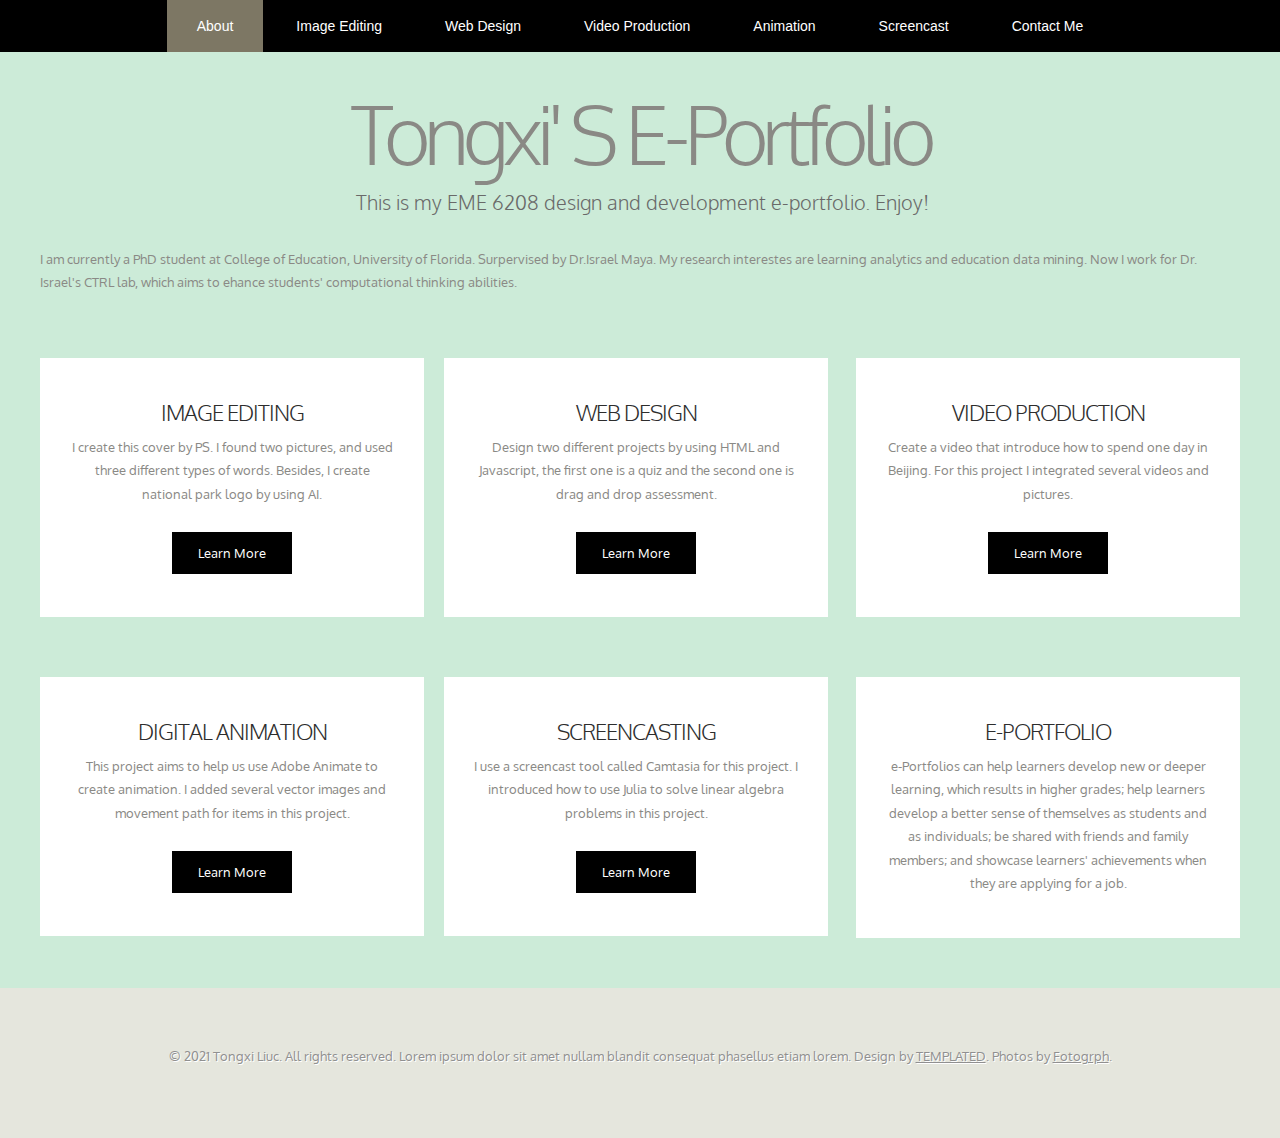
<file: index.html>
<!DOCTYPE html PUBLIC "-//W3C//DTD XHTML 1.0 Strict//EN" "http://www.w3.org/TR/xhtml1/DTD/xhtml1-strict.dtd">


<!--
Design by TEMPLATED
http://templated.co
Released for free under the Creative Commons Attribution License
Name       : Vestibule 
Description: A two-column, fixed-width design with dark color scheme.
Version    : 1.0
Released   : 20130406
-->

<!-- Comments are in ALL CAPS -->


<html xmlns="http://www.w3.org/1999/xhtml">
<head>
<meta name="keywords" content="" />
<meta name="description" content="" />
<meta http-equiv="content-type" content="text/html; charset=utf-8" />

<!-- SET THE PAGE TITLE INSIDE THE TITLE TAGS BELOW -->
<title>title of this page</title>

<link href="http://fonts.googleapis.com/css?family=Oxygen:400,700,300" rel="stylesheet" type="text/css" />
<link href="style.css" rel="stylesheet" type="text/css" media="screen" />
</head>

<body>
<div id="wrapper">
<!-- START OF THE NAVIGATION SECTION.  DO NOT CHANGE ANYTHING ABOVE THIS LINE EXCEPT TO SET THE TITLE. -->


	<div id="menu-wrapper">
		<div id="menu" class="container">
			<ul>
				<!-- NAVIGATION MENU.  THERE SHOULD BE ONE LIST ITEM FOR EACH BUTTON IN YOUR NAVIGATION BAR. -->
                <!-- REPLACE THE # IN THE LINK WITH THE FILE NAME OF THE APPROPRIATE PAGE.  -->
                <li class="current_page_item"><a href="index.html">About</a></li>
				<li><a href="image.html">Image Editing</a></li>
				<li><a href="web.html">Web Design</a></li>
				<li><a href="video.html">Video Production</a></li>
				<li><a href="animation.html">Animation</a></li>
				<li><a href="screencast.html">Screencast</a></li>
				<li><a href="contact.html">Contact Me</a></li>
			</ul>
		</div>
	</div>
	<div id="logo" class="container">
		<!-- THIS IS WHERE YOU CUSTOMIZE THE HEADER FOR EACH PAGE. -->
        <h1>Tongxi' s E-Portfolio</h1>
		<!-- THIS IS WHERE YOU CUSTOMIZE THE SUBHEADER FOR EACH PAGE. -->
        <p>This is my EME 6208 design and development e-portfolio. Enjoy!</p>
	</div>
	<div id="page" class="container">
		<div>
			<div class="entry">
				<!-- THIS IS WHERE YOU CUSTOMIZE THE INTRODUCTORY PARAGRAPH FOR EACH PAGE. -->
                <p> I am currently a PhD student at College of Education, University of Florida. Surpervised by Dr.Israel Maya. My research interestes are learning analytics and education data mining. Now I work for Dr. Israel's CTRL lab, which aims to ehance students' computational thinking abilities. </p>
			</div>
		</div>
	</div>
    
    
<!-- END OF THE NAVIGATION SECTION. -->

<!-- START OF THE CONTENT SECTION. -->

<!-- ON OTHER PAGES, LIKE THE PROJECT PAGES, YOU WILL TAKE OUT EVERYTHING BETWEEN HERE AND THE END OF THE CONTENT SECTION AND REPLACE IT WITH THE PROJECT CONTENT. -->
    
    
    
    
	<div id="three-column" class="container">
		<div class="tbox1">
			<div class="box-style">
				<div class="content">
					
					<h2>Image Editing</h2>
					<p>I create this cover by PS. I found two pictures, and used three different types of words. Besides, I create national park logo by using AI.</p>
					<a href="image.html" class="button">Learn More</a>
				</div>
			</div>
		</div>
		<div class="tbox2">
			<div class="box-style">
				<div class="content">
					<h2>Web Design</h2>
					<p>Design two different projects by using HTML and Javascript, the first one is a quiz and the second one is drag and drop assessment.</p>
					<a href="web.html" class="button">Learn More</a>
				</div>
			</div>
		</div>
		<div class="tbox3">
			<div class="box-style">
				<div class="content">
					<h2>Video Production</h2>
					<p>Create a video that introduce how to spend one day in Beijing. For this project I integrated several videos and pictures. </p>
					<a href="video.html" class="button">Learn More</a>
				</div>
			</div>
		</div>
	</div>
	<div id="three-column" class="container">
		<div class="tbox1">
			<div class="box-style">
				<div class="content">
					<h2>Digital Animation</h2>
					<p>This project aims to help us use Adobe Animate to create animation. I added several vector images and movement path for items in this project.</p>
					<a href="animation.html" class="button">Learn More</a>
				</div>
			</div>
		</div>
		<div class="tbox2">
			<div class="box-style">
				<div class="content">
					<h2>Screencasting</h2>
					<p>I use a screencast tool called Camtasia for this project. I introduced how to use Julia to solve linear algebra problems in this project.</p>
					<a href="screencast.html" class="button">Learn More</a>
				</div>
			</div>
		</div>
		<div class="tbox3">
			<div class="box-style">
				<div class="content">
					<h2>E-Portfolio</h2>
					<p>e-Portfolios can help learners develop new or deeper learning, which results in higher grades; help learners develop a better sense of themselves as students and as individuals; be shared with friends and family members; and showcase learners' achievements when they are applying for a job.</p>
				
				</div>
			</div>
		</div>
	</div>	
    
    
    
    
    
<!-- END OF THE CONTENT SECTION.  BELOW YOU CAN CUSTOMIZE YOUR FOOTER. -->
</div>

<div id="footer">
	<!-- START FOOTER -->
	<p>© 2021 Tongxi Liuc. All rights reserved. Lorem ipsum dolor sit amet nullam blandit consequat phasellus etiam lorem. Design by <a href="http://templated.co" rel="nofollow">TEMPLATED</a>.  Photos by <a href="http://fotogrph.com/">Fotogrph</a>.</p>
    <!-- END FOOTER -->
</div>

</body>
</html>
</file>
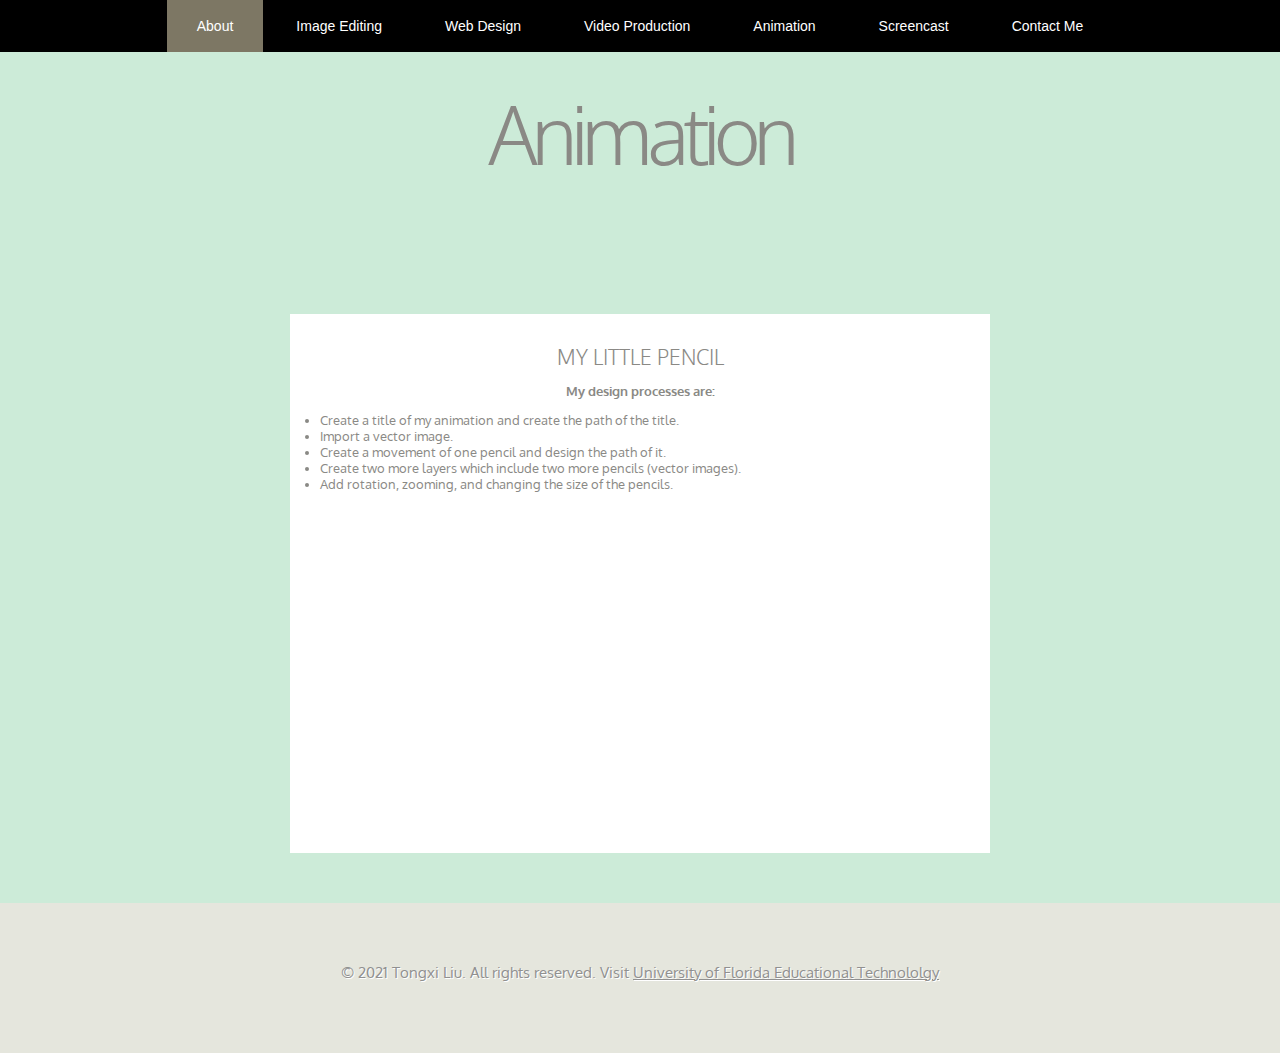
<file: animation.html>
<!DOCTYPE html PUBLIC "-//W3C//DTD XHTML 1.0 Strict//EN" "http://www.w3.org/TR/xhtml1/DTD/xhtml1-strict.dtd">


<!--
Design by TEMPLATED
http://templated.co
Released for free under the Creative Commons Attribution License
Name       : Vestibule 
Description: A two-column, fixed-width design with dark color scheme.
Version    : 1.0
Released   : 20130406
-->

<!-- Comments are in ALL CAPS -->


<html xmlns="http://www.w3.org/1999/xhtml">
<head>
<meta name="keywords" content="" />
<meta name="description" content="" />
<meta http-equiv="content-type" content="text/html; charset=utf-8" />

<!-- SET THE PAGE TITLE INSIDE THE TITLE TAGS BELOW -->
<title>title of this page</title>

<link href="http://fonts.googleapis.com/css?family=Oxygen:400,700,300" rel="stylesheet" type="text/css" />
<link href="style.css" rel="stylesheet" type="text/css" media="screen" />
</head>

<body>
<div id="wrapper">
<!-- START OF THE NAVIGATION SECTION.  DO NOT CHANGE ANYTHING ABOVE THIS LINE EXCEPT TO SET THE TITLE. -->


	<div id="menu-wrapper">
		<div id="menu" class="container">
			<ul>
				<!-- NAVIGATION MENU.  THERE SHOULD BE ONE LIST ITEM FOR EACH BUTTON IN YOUR NAVIGATION BAR. -->
                <!-- REPLACE THE # IN THE LINK WITH THE FILE NAME OF THE APPROPRIATE PAGE.  -->
                <li class="current_page_item"><a href="index.html">About</a></li>
				<li><a href="image.html">Image Editing</a></li>
				<li><a href="web.html">Web Design</a></li>
				<li><a href="video.html">Video Production</a></li>
				<li><a href="animation.html">Animation</a></li>
				<li><a href="screencast.html">Screencast</a></li>
				<li><a href="contact.html">Contact Me</a></li>
			</ul>
		</div>
	</div>
	<div id="logo" class="container"><!-- THIS IS WHERE YOU CUSTOMIZE THE HEADER FOR EACH PAGE. -->
<h1>Animation</h1>
<!-- THIS IS WHERE YOU CUSTOMIZE THE SUBHEADER FOR EACH PAGE. -->
</div>
<div id="page" class="container">
    <div class="entry" align="left"><!-- THIS IS WHERE YOU CUSTOMIZE THE INTRODUCTORY PARAGRAPH FOR EACH PAGE. -->
   <br>

    </div>
</div>
<!-- END OF THE NAVIGATION SECTION. --><!-- START OF THE CONTENT SECTION. -->
<!-- ON OTHER PAGES, LIKE THE PROJECT PAGES, YOU WILL TAKE OUT EVERYTHING BETWEEN HERE AND THE END OF THE CONTENT SECTION AND REPLACE IT WITH THE PROJECT CONTENT. -->
<div id="three-column" class="container">
    <div class="tbox8" align="center">
        <div class="box-style" style="width:700px">
            <div class="content" style="width:auto">
                <h3>My little Pencil</h3>
                <p></p>
                <b align="left">My design processes are:</b><br>
                <p></p>
                <li align="left">Create a title of my animation and create the path of the title.</li>
                <li align="left">Import a vector image.</li>
                <li align="left">Create a movement of one pencil and design the path of it.</li>
                <li align="left">Create two more layers which include two more pencils (vector images).</li>
                <li align="left">Add rotation, zooming, and changing the size of the pencils.</li>
                <p></p>
                <p></p>
                 <iframe width="560" height="315" src="https://www.youtube.com/embed/i1C72GNwD9w" frameborder="0" allow="accelerometer; autoplay; encrypted-media; gyroscope; picture-in-picture" allowfullscreen></iframe>
             </div>
        </div>
</div>

</div>
<!-- END OF THE CONTENT SECTION.  BELOW YOU CAN CUSTOMIZE YOUR FOOTER. --></div>

<div id="footer"><!-- START FOOTER -->
<p style="font-size:15px">© 2021 Tongxi Liu. All rights reserved. Visit <a href="http://education.ufl.edu/educational-technology/">University of Florida Educational Technololgy</a></p>
<!-- END FOOTER --></div>

</body>
</html>
</file>
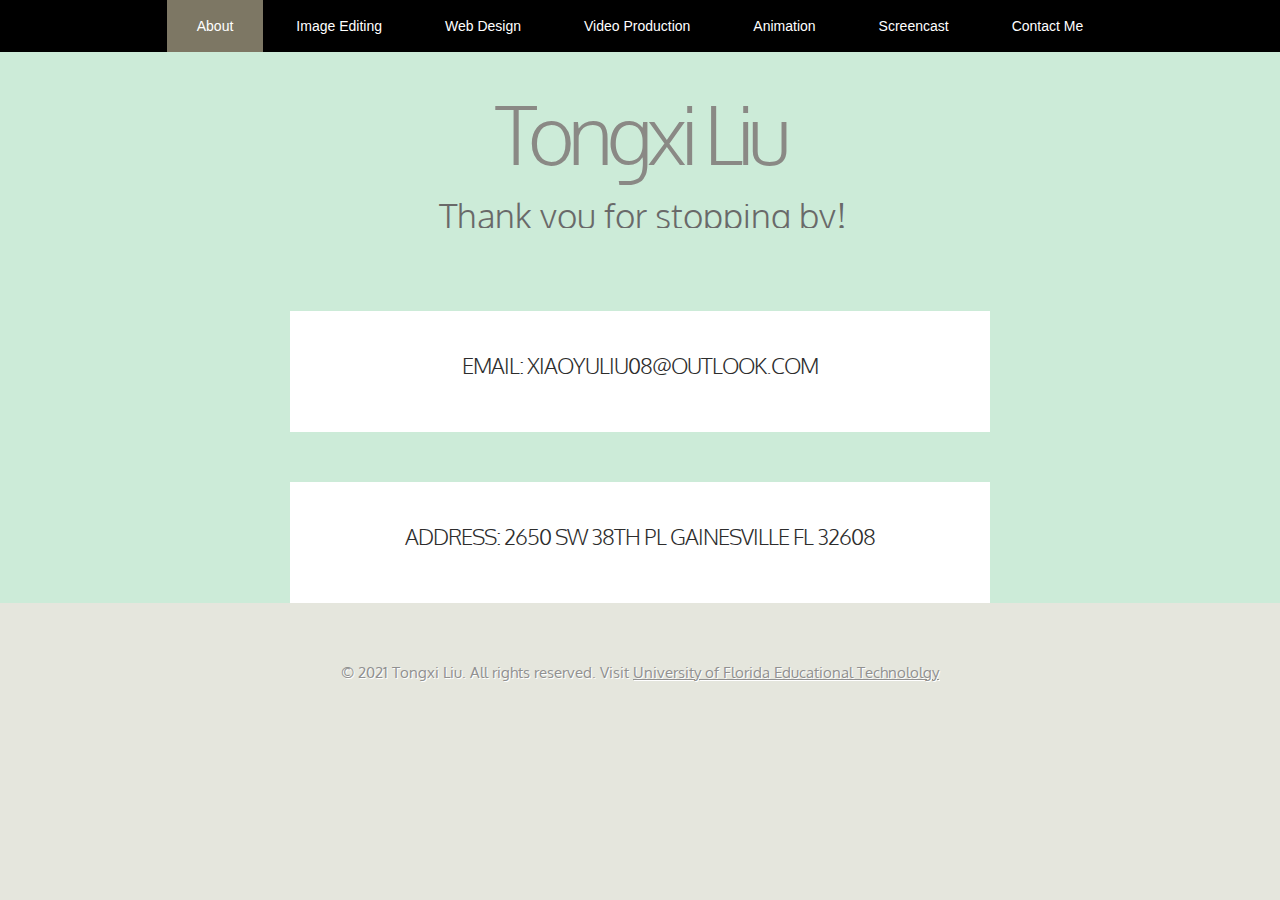
<file: contact.html>
<!DOCTYPE html PUBLIC "-//W3C//DTD XHTML 1.0 Strict//EN" "http://www.w3.org/TR/xhtml1/DTD/xhtml1-strict.dtd">


<!--
Design by TEMPLATED
http://templated.co
Released for free under the Creative Commons Attribution License
Name       : Vestibule 
Description: A two-column, fixed-width design with dark color scheme.
Version    : 1.0
Released   : 20130406
-->

<!-- Comments are in ALL CAPS -->


<html xmlns="http://www.w3.org/1999/xhtml">
<head>
<meta name="keywords" content="" />
<meta name="description" content="" />
<meta http-equiv="content-type" content="text/html; charset=utf-8" />

<!-- SET THE PAGE TITLE INSIDE THE TITLE TAGS BELOW -->
<title>title of this page</title>

<link href="http://fonts.googleapis.com/css?family=Oxygen:400,700,300" rel="stylesheet" type="text/css" />
<link href="style.css" rel="stylesheet" type="text/css" media="screen" />
</head>

<body>
<div id="wrapper">
<!-- START OF THE NAVIGATION SECTION.  DO NOT CHANGE ANYTHING ABOVE THIS LINE EXCEPT TO SET THE TITLE. -->


	<div id="menu-wrapper">
		<div id="menu" class="container">
			<ul>
				<!-- NAVIGATION MENU.  THERE SHOULD BE ONE LIST ITEM FOR EACH BUTTON IN YOUR NAVIGATION BAR. -->
                <!-- REPLACE THE # IN THE LINK WITH THE FILE NAME OF THE APPROPRIATE PAGE.  -->
                <li class="current_page_item"><a href="index.html">About</a></li>
				<li><a href="image.html">Image Editing</a></li>
				<li><a href="web.html">Web Design</a></li>
				<li><a href="video.html">Video Production</a></li>
				<li><a href="animation.html">Animation</a></li>
				<li><a href="screencast.html">Screencast</a></li>
				<li><a href="contact.html">Contact Me</a></li>
			</ul>
		</div>
	</div>
	<div id="logo" class="container"><!-- THIS IS WHERE YOU CUSTOMIZE THE HEADER FOR EACH PAGE. -->
<h1>Tongxi Liu</h1>
<p style="font-size:35px">Thank you for stopping by!</p>

<!-- THIS IS WHERE YOU CUSTOMIZE THE SUBHEADER FOR EACH PAGE. -->
</div>
<div id="page" class="container">
    <div class="entry" align="center"><!-- THIS IS WHERE YOU CUSTOMIZE THE INTRODUCTORY PARAGRAPH FOR EACH PAGE. -->
    <p></p>
    </div>
</div>
<!-- END OF THE NAVIGATION SECTION. --><!-- START OF THE CONTENT SECTION. -->
<!-- ON OTHER PAGES, LIKE THE PROJECT PAGES, YOU WILL TAKE OUT EVERYTHING BETWEEN HERE AND THE END OF THE CONTENT SECTION AND REPLACE IT WITH THE PROJECT CONTENT. -->
<div id="three-column" class="container">
    <div class="tbox8" align="center">
        <div class="box-style" style="width:700px">
            <div class="content" style="width:auto">
                <h2>Email: xiaoyuliu08@outlook.com</h2>
                <p></p>
                
            </div>
        </div>
    </div>
</div>
<div class="tbox2" align="center">
        <div class="box-style" style="width:700px">
            <div class="content" style="width:auto">
                <h2>Address: 2650 SW 38th PL Gainesville FL 32608</h2>
                <p></p>
                
            </div>
        </div>
    </div>
</div>

<!-- END OF THE CONTENT SECTION.  BELOW YOU CAN CUSTOMIZE YOUR FOOTER. --></div>

<div id="footer"><!-- START FOOTER -->
<p style="font-size:15px">© 2021 Tongxi Liu. All rights reserved. Visit <a href="http://education.ufl.edu/educational-technology/">University of Florida Educational Technololgy</a></p>
<!-- END FOOTER --></div>

</body></html>
</file>
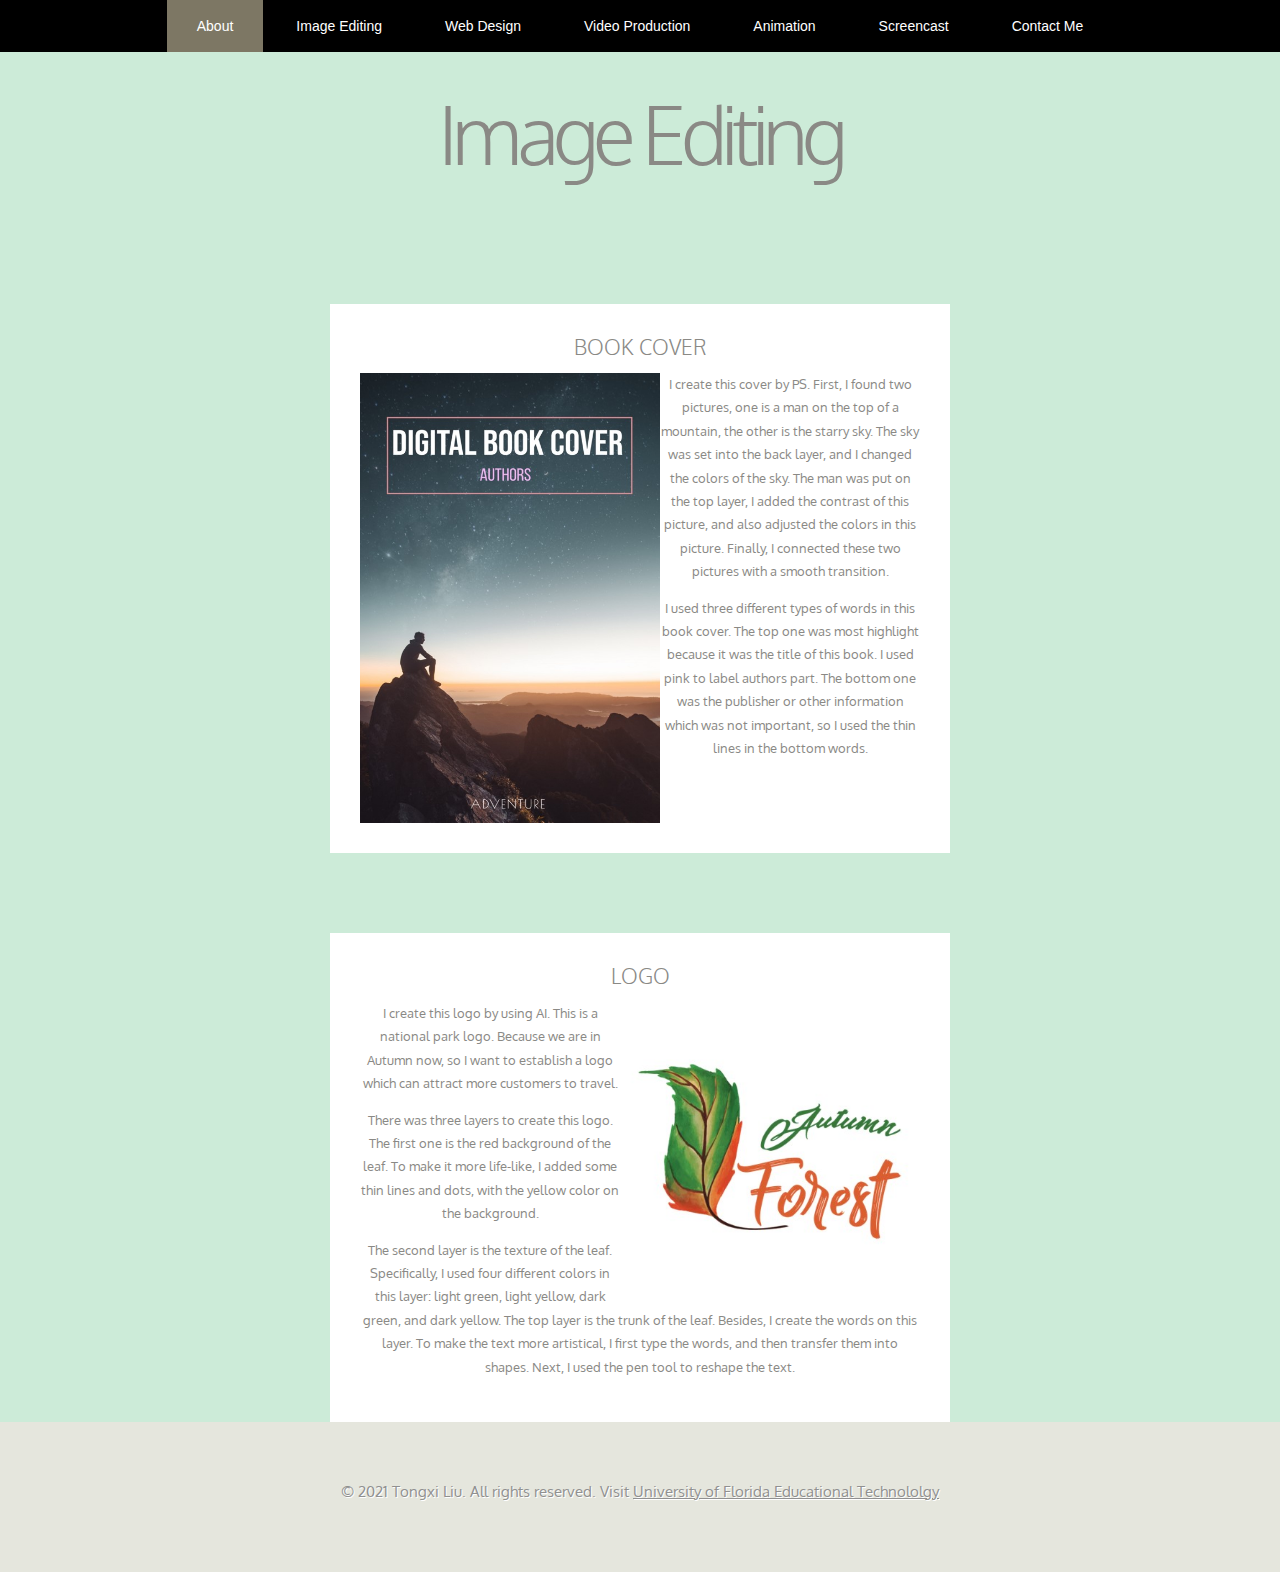
<file: image.html>
<!DOCTYPE html PUBLIC "-//W3C//DTD XHTML 1.0 Strict//EN" "http://www.w3.org/TR/xhtml1/DTD/xhtml1-strict.dtd">


<!--
Design by TEMPLATED
http://templated.co
Released for free under the Creative Commons Attribution License
Name       : Vestibule 
Description: A two-column, fixed-width design with dark color scheme.
Version    : 1.0
Released   : 20130406
-->

<!-- Comments are in ALL CAPS -->


<html xmlns="http://www.w3.org/1999/xhtml">
<head>
<meta name="keywords" content="" />
<meta name="description" content="" />
<meta http-equiv="content-type" content="text/html; charset=utf-8" />

<!-- SET THE PAGE TITLE INSIDE THE TITLE TAGS BELOW -->
<title>title of this page</title>

<link href="http://fonts.googleapis.com/css?family=Oxygen:400,700,300" rel="stylesheet" type="text/css" />
<link href="style.css" rel="stylesheet" type="text/css" media="screen" />
</head>

<body>
<div id="wrapper">
<!-- START OF THE NAVIGATION SECTION.  DO NOT CHANGE ANYTHING ABOVE THIS LINE EXCEPT TO SET THE TITLE. -->


	<div id="menu-wrapper">
		<div id="menu" class="container">
			<ul>
				<!-- NAVIGATION MENU.  THERE SHOULD BE ONE LIST ITEM FOR EACH BUTTON IN YOUR NAVIGATION BAR. -->
                <!-- REPLACE THE # IN THE LINK WITH THE FILE NAME OF THE APPROPRIATE PAGE.  -->
                <li class="current_page_item"><a href="index.html">About</a></li>
				<li><a href="image.html">Image Editing</a></li>
				<li><a href="web.html">Web Design</a></li>
				<li><a href="video.html">Video Production</a></li>
				<li><a href="animation.html">Animation</a></li>
				<li><a href="screencast.html">Screencast</a></li>
				<li><a href="contact.html">Contact Me</a></li>
			</ul>
		</div>
	</div>
	<div id="logo" class="container"><!-- THIS IS WHERE YOU CUSTOMIZE THE HEADER FOR EACH PAGE. -->
<h1>Image Editing</h1>
<!-- THIS IS WHERE YOU CUSTOMIZE THE SUBHEADER FOR EACH PAGE. --> 
</div>
<div id="page" class="container">
<div>
<div class="entry" align="left"><!-- THIS IS WHERE YOU CUSTOMIZE THE INTRODUCTORY PARAGRAPH FOR EACH PAGE. -->
<br>
</div>
</div>
</div>
<!-- END OF THE NAVIGATION SECTION. --><!-- START OF THE CONTENT SECTION. -->
<!-- ON OTHER PAGES, LIKE THE PROJECT PAGES, YOU WILL TAKE OUT EVERYTHING BETWEEN HERE AND THE END OF THE CONTENT SECTION AND REPLACE IT WITH THE PROJECT CONTENT. -->
<div id="two-column" class="container">
    <div class="tbox1" align="center">
        <div class="box-style" style="width:620px">
            <div class="content" style="width:auto">
                <h3>Book Cover</h3>
                <p></p>
                <img style="width: 300px; height: 450px;" align="left"src="01.jpg" alt="bookcover" />
                <p>I create this cover by PS. First, I found two pictures, one is a man on the top of a mountain, the other is the starry sky. The sky was set into the back layer, and I changed the colors of the sky. The man was put on the top layer, I added the contrast of this picture, and also adjusted the colors in this picture. Finally, I connected these two pictures with a smooth transition.</p>
                <p>I used three different types of words in this book cover. The top one was most highlight because it was the title of this book. I used pink to label authors part. The bottom one was the publisher or other information which was not important, so I used the thin lines in the bottom words. </p>
            </div>
        </div>
    </div>
    <br />
    <br>
    <br>
    <br />
    <br>
    <div class="tbox2" align="center">
        <div class="box-style" style="width:620px">
            <div class="content" style="width:auto">
                <h3>Logo</h3>
                <p></p>
                <img style="width: 300px; height: 300px;" align="right"src="02.jpg" alt="logo" />
                <p>I create this logo by using AI. This is a national park logo. Because we are in Autumn now, so I want to establish a logo which can attract more customers to travel.</p>
                <p>There was three layers to create this logo. The first one is the red background of the leaf. To make it more life-like, I added some thin lines and dots, with the yellow color on the background.</p>
                <p>The second layer is the texture of the leaf. Specifically, I used four different colors in this layer: light green, light yellow, dark green, and dark yellow. 
                The top layer is the trunk of the leaf. Besides, I create the words on this layer. To make the text more artistical, I first type the words, and then transfer them into shapes. Next, I used the pen tool to reshape the text.</p>
            </div>
        </div>
    </div>
</div>
</div>

</div>

<!-- END OF THE CONTENT SECTION.  BELOW YOU CAN CUSTOMIZE YOUR FOOTER. --></div>

<div id="footer"><!-- START FOOTER -->
<p style="font-size:15px">© 2021 Tongxi Liu. All rights reserved. Visit <a href="http://education.ufl.edu/educational-technology/">University of Florida Educational Technololgy</a></p>
<!-- END FOOTER --></div>

</body>
</html>
</file>
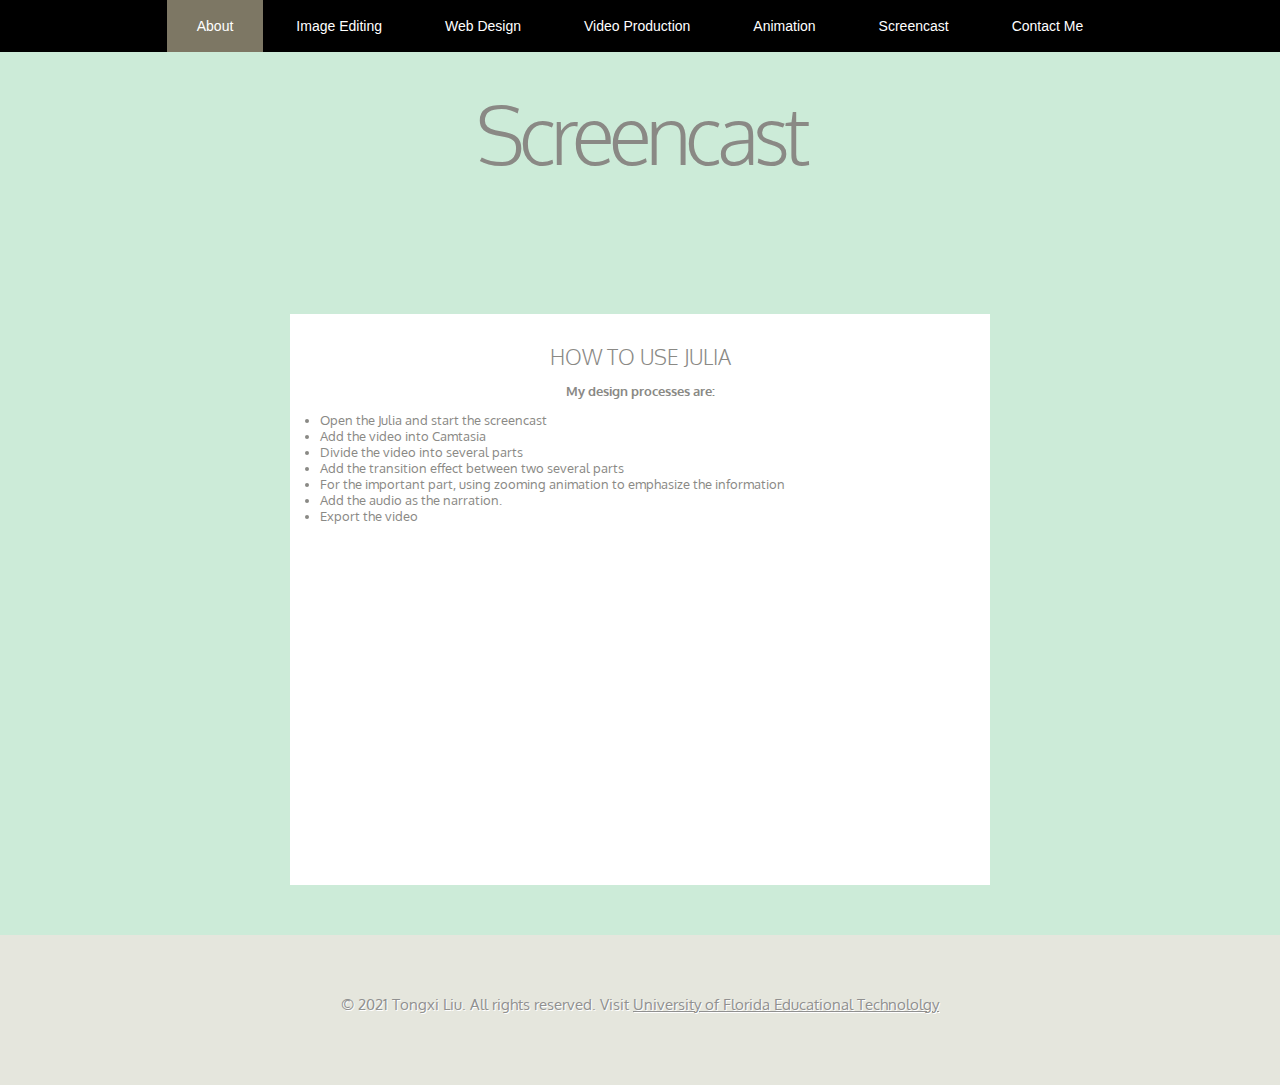
<file: screencast.html>
<!DOCTYPE html PUBLIC "-//W3C//DTD XHTML 1.0 Strict//EN" "http://www.w3.org/TR/xhtml1/DTD/xhtml1-strict.dtd">


<!--
Design by TEMPLATED
http://templated.co
Released for free under the Creative Commons Attribution License
Name       : Vestibule 
Description: A two-column, fixed-width design with dark color scheme.
Version    : 1.0
Released   : 20130406
-->

<!-- Comments are in ALL CAPS -->


<html xmlns="http://www.w3.org/1999/xhtml">
<head>
<meta name="keywords" content="" />
<meta name="description" content="" />
<meta http-equiv="content-type" content="text/html; charset=utf-8" />

<!-- SET THE PAGE TITLE INSIDE THE TITLE TAGS BELOW -->
<title>title of this page</title>

<link href="http://fonts.googleapis.com/css?family=Oxygen:400,700,300" rel="stylesheet" type="text/css" />
<link href="style.css" rel="stylesheet" type="text/css" media="screen" />
</head>

<body>
<div id="wrapper">
<!-- START OF THE NAVIGATION SECTION.  DO NOT CHANGE ANYTHING ABOVE THIS LINE EXCEPT TO SET THE TITLE. -->


	<div id="menu-wrapper">
		<div id="menu" class="container">
			<ul>
				<!-- NAVIGATION MENU.  THERE SHOULD BE ONE LIST ITEM FOR EACH BUTTON IN YOUR NAVIGATION BAR. -->
                <!-- REPLACE THE # IN THE LINK WITH THE FILE NAME OF THE APPROPRIATE PAGE.  -->
                <li class="current_page_item"><a href="index.html">About</a></li>
				<li><a href="image.html">Image Editing</a></li>
				<li><a href="web.html">Web Design</a></li>
				<li><a href="video.html">Video Production</a></li>
				<li><a href="animation.html">Animation</a></li>
				<li><a href="screencast.html">Screencast</a></li>
				<li><a href="contact.html">Contact Me</a></li>
			</ul>
		</div>
	</div>
	<div id="logo" class="container"><!-- THIS IS WHERE YOU CUSTOMIZE THE HEADER FOR EACH PAGE. -->
<h1>Screencast</h1>
<!-- THIS IS WHERE YOU CUSTOMIZE THE SUBHEADER FOR EACH PAGE. -->
</div>
<div id="page" class="container">
    <div class="entry" align="left"><!-- THIS IS WHERE YOU CUSTOMIZE THE INTRODUCTORY PARAGRAPH FOR EACH PAGE. -->
   <br>

    </div>
</div>
<!-- END OF THE NAVIGATION SECTION. --><!-- START OF THE CONTENT SECTION. -->
<!-- ON OTHER PAGES, LIKE THE PROJECT PAGES, YOU WILL TAKE OUT EVERYTHING BETWEEN HERE AND THE END OF THE CONTENT SECTION AND REPLACE IT WITH THE PROJECT CONTENT. -->
<div id="three-column" class="container">
    <div class="tbox8" align="center">
        <div class="box-style" style="width:700px">
            <div class="content" style="width:auto">
                <h3>How to Use Julia</h3>
                <p></p>
                <b align="left">My design processes are:</b><br>
                <p></p>
                <li align="left">Open the Julia and start the screencast</li>
                <li align="left">Add the video into Camtasia</li>
                <li align="left">Divide the video into several parts</li>
                <li align="left">Add the transition effect between two several parts</li>
                <li align="left">For the important part, using zooming animation to emphasize the information</li>
                <li align="left">Add the audio as the narration.</li>
                <li align="left">Export the video</li>
                <p></p>
                <p></p>
                 <iframe width="560" height="315" src="https://www.youtube.com/embed/XEmXfEsAA_Y" frameborder="0" allow="accelerometer; autoplay; encrypted-media; gyroscope; picture-in-picture" allowfullscreen></iframe>
             </div>
        </div>
</div>

</div>
<!-- END OF THE CONTENT SECTION.  BELOW YOU CAN CUSTOMIZE YOUR FOOTER. --></div>

<div id="footer"><!-- START FOOTER -->
<p style="font-size:15px">© 2021 Tongxi Liu. All rights reserved. Visit <a href="http://education.ufl.edu/educational-technology/">University of Florida Educational Technololgy</a></p>
<!-- END FOOTER --></div>

</body>
</html>
</file>
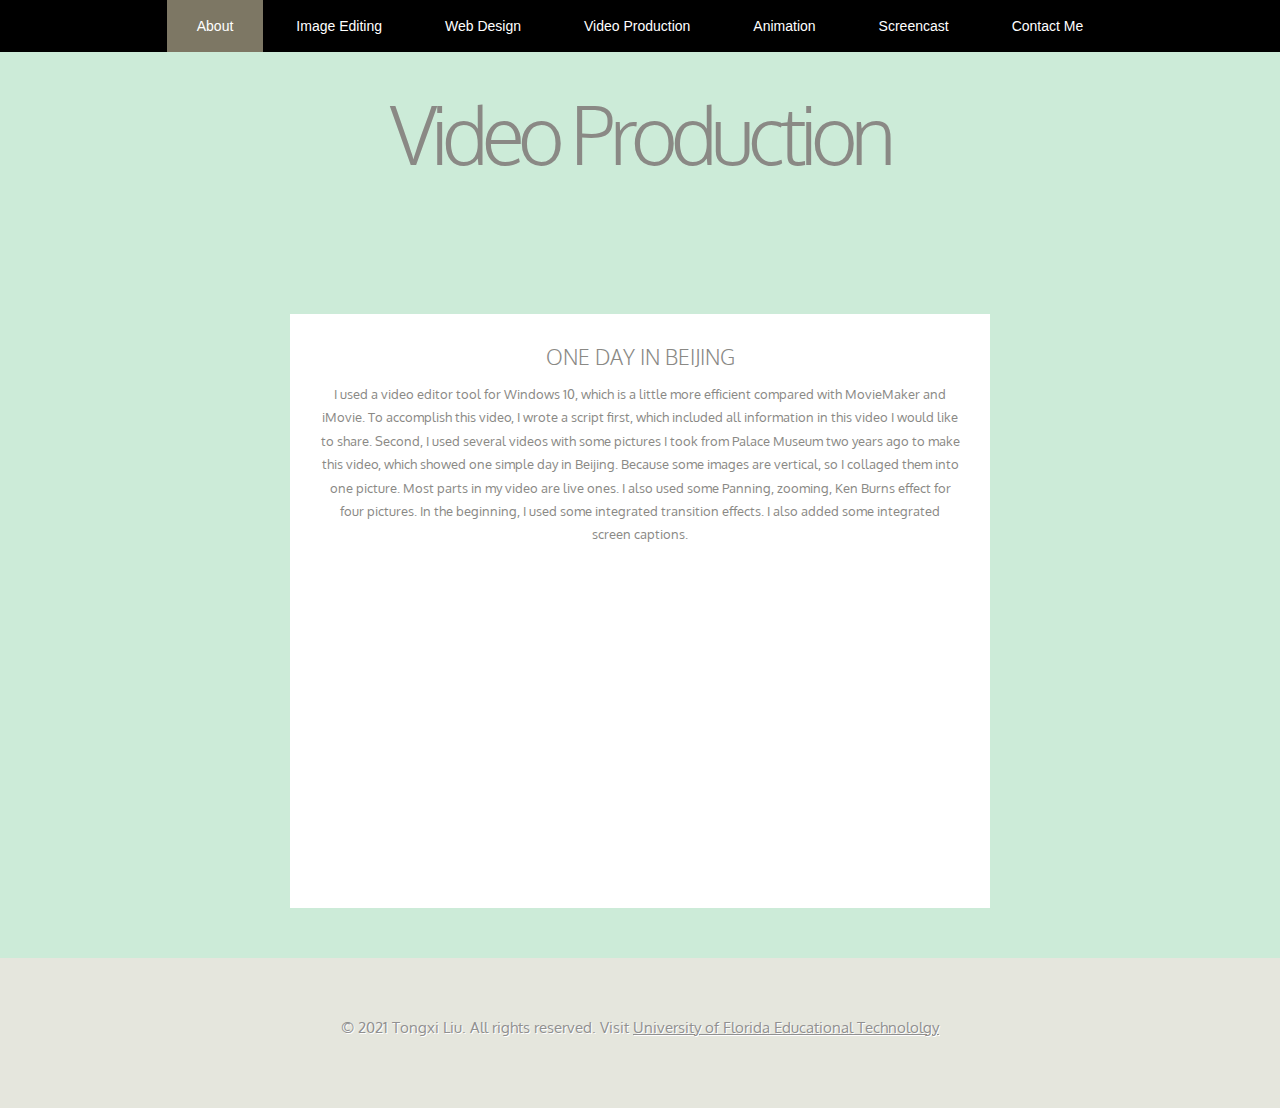
<file: video.html>
<!DOCTYPE html PUBLIC "-//W3C//DTD XHTML 1.0 Strict//EN" "http://www.w3.org/TR/xhtml1/DTD/xhtml1-strict.dtd">


<!--
Design by TEMPLATED
http://templated.co
Released for free under the Creative Commons Attribution License
Name       : Vestibule 
Description: A two-column, fixed-width design with dark color scheme.
Version    : 1.0
Released   : 20130406
-->

<!-- Comments are in ALL CAPS -->


<html xmlns="http://www.w3.org/1999/xhtml">
<head>
<meta name="keywords" content="" />
<meta name="description" content="" />
<meta http-equiv="content-type" content="text/html; charset=utf-8" />

<!-- SET THE PAGE TITLE INSIDE THE TITLE TAGS BELOW -->
<title>title of this page</title>

<link href="http://fonts.googleapis.com/css?family=Oxygen:400,700,300" rel="stylesheet" type="text/css" />
<link href="style.css" rel="stylesheet" type="text/css" media="screen" />
</head>

<body>
<div id="wrapper">
<!-- START OF THE NAVIGATION SECTION.  DO NOT CHANGE ANYTHING ABOVE THIS LINE EXCEPT TO SET THE TITLE. -->


	<div id="menu-wrapper">
		<div id="menu" class="container">
			<ul>
				<!-- NAVIGATION MENU.  THERE SHOULD BE ONE LIST ITEM FOR EACH BUTTON IN YOUR NAVIGATION BAR. -->
                <!-- REPLACE THE # IN THE LINK WITH THE FILE NAME OF THE APPROPRIATE PAGE.  -->
                <li class="current_page_item"><a href="index.html">About</a></li>
				<li><a href="image.html">Image Editing</a></li>
				<li><a href="web.html">Web Design</a></li>
				<li><a href="video.html">Video Production</a></li>
				<li><a href="animation.html">Animation</a></li>
				<li><a href="screencast.html">Screencast</a></li>
				<li><a href="contact.html">Contact Me</a></li>
			</ul>
		</div>
	</div>
	<div id="logo" class="container"><!-- THIS IS WHERE YOU CUSTOMIZE THE HEADER FOR EACH PAGE. -->
<h1>Video Production</h1>
<!-- THIS IS WHERE YOU CUSTOMIZE THE SUBHEADER FOR EACH PAGE. -->
</div>
<div id="page" class="container">
    <div class="entry" align="left"><!-- THIS IS WHERE YOU CUSTOMIZE THE INTRODUCTORY PARAGRAPH FOR EACH PAGE. -->
   <br>

    </div>
</div>
<!-- END OF THE NAVIGATION SECTION. --><!-- START OF THE CONTENT SECTION. -->
<!-- ON OTHER PAGES, LIKE THE PROJECT PAGES, YOU WILL TAKE OUT EVERYTHING BETWEEN HERE AND THE END OF THE CONTENT SECTION AND REPLACE IT WITH THE PROJECT CONTENT. -->
<div id="three-column" class="container">
    <div class="tbox8" align="center">
        <div class="box-style" style="width:700px">
            <div class="content" style="width:auto">
                <h3>One Day in Beijing</h3>
                <p></p>
                <p>I used a video editor tool for Windows 10, which is a little more efficient compared with MovieMaker and iMovie. To accomplish this video, I wrote a script first, which included all information in this video I would like to share. Second, I used several videos with some pictures I took from Palace Museum two years ago to make this video, which showed one simple day in Beijing. Because some images are vertical, so I collaged them into one picture. Most parts in my video are live ones. I also used some Panning, zooming, Ken Burns effect for four pictures. In the beginning, I used some integrated transition effects. I also added some integrated screen captions.</p>
                 <iframe width="560" height="315" src="https://www.youtube.com/embed/OEdRc2KzVnk" frameborder="0" allow="accelerometer; autoplay; encrypted-media; gyroscope; picture-in-picture" allowfullscreen></iframe>
             </div>
        </div>
</div>

</div>
<!-- END OF THE CONTENT SECTION.  BELOW YOU CAN CUSTOMIZE YOUR FOOTER. --></div>

<div id="footer"><!-- START FOOTER -->
<p style="font-size:15px">© 2021 Tongxi Liu. All rights reserved. Visit <a href="http://education.ufl.edu/educational-technology/">University of Florida Educational Technololgy</a></p>
<!-- END FOOTER --></div>

</body>
</html>
</file>
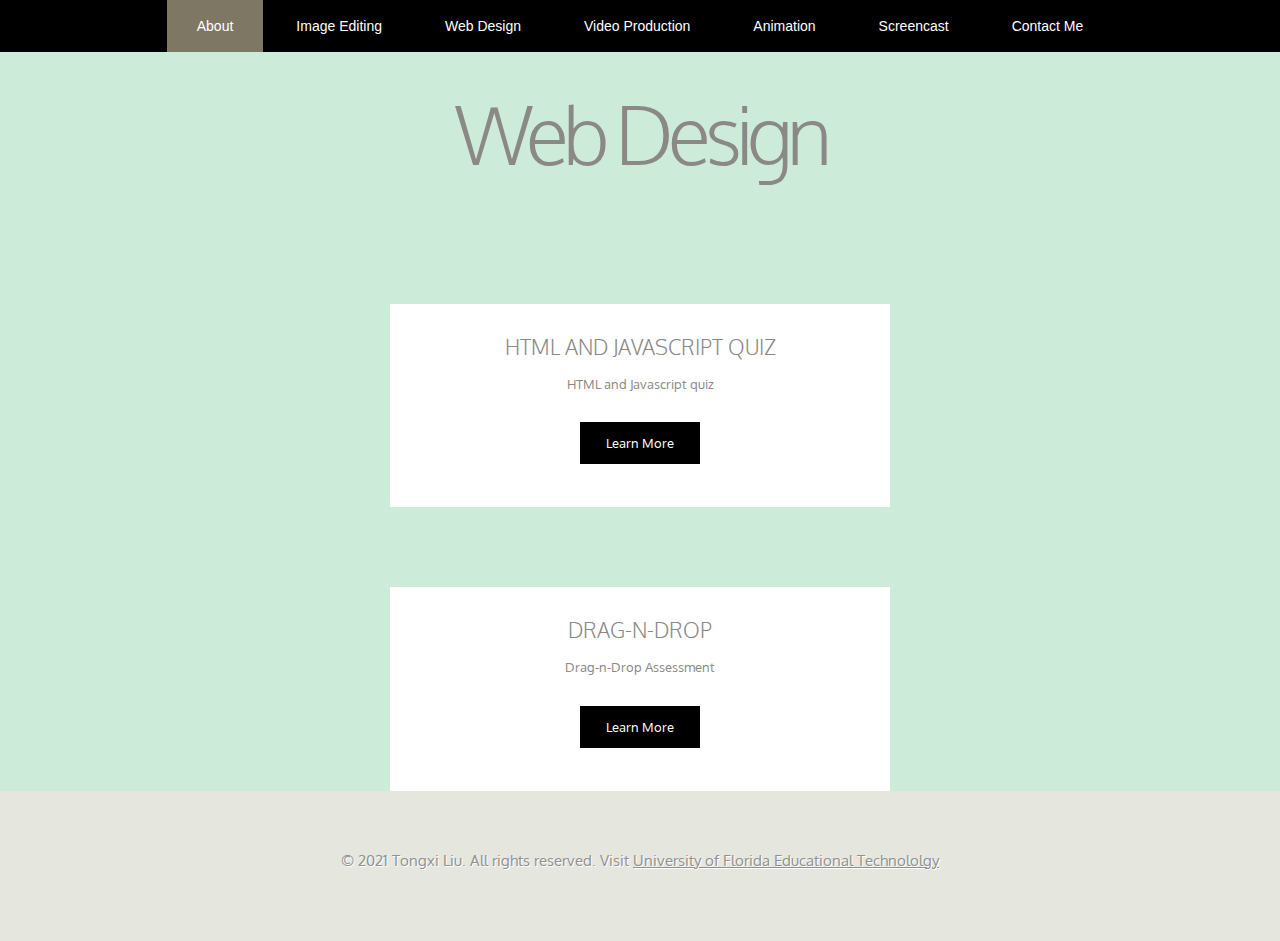
<file: web.html>
<!DOCTYPE html PUBLIC "-//W3C//DTD XHTML 1.0 Strict//EN" "http://www.w3.org/TR/xhtml1/DTD/xhtml1-strict.dtd">


<!--
Design by TEMPLATED
http://templated.co
Released for free under the Creative Commons Attribution License
Name       : Vestibule 
Description: A two-column, fixed-width design with dark color scheme.
Version    : 1.0
Released   : 20130406
-->

<!-- Comments are in ALL CAPS -->


<html xmlns="http://www.w3.org/1999/xhtml">
<head>
<meta name="keywords" content="" />
<meta name="description" content="" />
<meta http-equiv="content-type" content="text/html; charset=utf-8" />

<!-- SET THE PAGE TITLE INSIDE THE TITLE TAGS BELOW -->
<title>title of this page</title>

<link href="http://fonts.googleapis.com/css?family=Oxygen:400,700,300" rel="stylesheet" type="text/css" />
<link href="style.css" rel="stylesheet" type="text/css" media="screen" />
</head>

<body>
<div id="wrapper">
<!-- START OF THE NAVIGATION SECTION.  DO NOT CHANGE ANYTHING ABOVE THIS LINE EXCEPT TO SET THE TITLE. -->


	<div id="menu-wrapper">
		<div id="menu" class="container">
			<ul>
				<!-- NAVIGATION MENU.  THERE SHOULD BE ONE LIST ITEM FOR EACH BUTTON IN YOUR NAVIGATION BAR. -->
                <!-- REPLACE THE # IN THE LINK WITH THE FILE NAME OF THE APPROPRIATE PAGE.  -->
                <li class="current_page_item"><a href="index.html">About</a></li>
				<li><a href="image.html">Image Editing</a></li>
				<li><a href="web.html">Web Design</a></li>
				<li><a href="video.html">Video Production</a></li>
				<li><a href="animation.html">Animation</a></li>
				<li><a href="screencast.html">Screencast</a></li>
				<li><a href="contact.html">Contact Me</a></li>
			</ul>
		</div>
	</div>
	<div id="logo" class="container"><!-- THIS IS WHERE YOU CUSTOMIZE THE HEADER FOR EACH PAGE. -->
<h1>Web Design</h1>
<!-- THIS IS WHERE YOU CUSTOMIZE THE SUBHEADER FOR EACH PAGE. --> 
</div>
<div id="page" class="container">
<div>
<div class="entry" align="left"><!-- THIS IS WHERE YOU CUSTOMIZE THE INTRODUCTORY PARAGRAPH FOR EACH PAGE. -->
<br>
</div>
</div>
</div>
<!-- END OF THE NAVIGATION SECTION. --><!-- START OF THE CONTENT SECTION. -->
<!-- ON OTHER PAGES, LIKE THE PROJECT PAGES, YOU WILL TAKE OUT EVERYTHING BETWEEN HERE AND THE END OF THE CONTENT SECTION AND REPLACE IT WITH THE PROJECT CONTENT. -->
<div id="two-column" class="container">
    <div class="tbox1" align="center">
        <div class="box-style" style="width:500px">
            <div class="content" style="width:auto">
                <h3>HTML and Javascript Quiz</h3>
                <p></p>
                <p>HTML and Javascript quiz</p>
					<a href="https://xi0892.github.io/" class="button">Learn More</a>
            </div>
        </div>
    </div>
    <br />
    <br>
    <br>
    <br />
    <br>
    <div class="tbox2" align="center">
        <div class="box-style" style="width:500px">
            <div class="content" style="width:auto">
                <h3>Drag-n-Drop</h3>
                <p></p>
                <p>Drag-n-Drop Assessment</p>
					<a href="https://xi0892.github.io/" class="button">Learn More</a>
            </div>
        </div>
    </div>
</div>
</div>

</div>

<!-- END OF THE CONTENT SECTION.  BELOW YOU CAN CUSTOMIZE YOUR FOOTER. --></div>

<div id="footer"><!-- START FOOTER -->
<p style="font-size:15px">© 2021 Tongxi Liu. All rights reserved. Visit <a href="http://education.ufl.edu/educational-technology/">University of Florida Educational Technololgy</a></p>
<!-- END FOOTER --></div>

</body>
</html>
</file>
<file: style.css>
/*
Design by TEMPLATED
http://templated.co
Released for free under the Creative Commons Attribution License
*/

body {
	margin: 0;
	padding: 0;
	background: #E5E6DD;
	font-family: 'Oxygen', sans-serif;
	font-size: 13px;
	color: #8A8985;
}

h1, h2, h3 {
	margin: 0;
	padding: 0;
	text-transform: uppercase;
	font-weight: 300;
	color: #8A8985;
}

h1 {
	font-size: 2em;
}

h2 {
	font-size: 2.8em;
}

h3 {
	font-size: 1.6em;
}

p, ul, ol {
	margin-top: 0;
	line-height: 180%;
}

ul, ol {
}

a {
	text-decoration: none;
	color: #5BA689;
}

a:hover {
}

#wrapper {
	overflow: hidden;
	background: #ccebd8;
}

.container {
	width: 1200px;
	margin: 0px auto;
}

/* Header */

#header-wrapper {
	overflow: hidden;
	height: 600px;
}

#header {
	width: 960px;
	height: 200px;
	margin: 0 auto;
	padding: 0px 20px;
}

/* Logo */

#logo {
	overflow: hidden;
	height: 150px;
}

#logo h1, #logo p {
	text-align: center;
}

#logo h1 {
	padding: 5px 0px 20px 0px;
	letter-spacing: -6px;
	text-transform: capitalize;
	font-size: 80px;
}

#logo p {
	margin-top: -20px;
	padding: 0px 0px 0px 5px;
	font-size: 20px;
	font-weight: 300;
	color: #696969;
}

#logo p a {
	color: #696969;
}

#logo a {
	border: none;
	background: none;
	text-decoration: none;
	color: #3C342E;
}


/* Menu */

#menu-wrapper {
	overflow: hidden;
	height: 52px;
	margin-bottom: 2em;
	background: #000000;
}

#menu {
	overflow: hidden;
	height: 52px;
}

#menu ul {
	margin: 0;
	padding: 0px 0px 0px 0px;
	list-style: none;
	line-height: normal;
	text-align: center;
}

#menu li {
	display: inline-block;
}

#menu a {
	display: block;
	padding: 0px 30px;
	line-height: 52px;
	border: none;
	text-decoration: none;
	text-align: center;
	font-family: 'Oswald', sans-serif;
	font-size: 14px;
	font-weight: 300;
	color: #FFFFFF;
}

#menu a:hover, #menu .current_page_item a {
	background: #7D7764;
	text-decoration: none;
	color: #FFFFFF;
}

#menu .current_page_item a {
}

/* Page */

#page {
	overflow: hidden;
	padding: 20px 20px 40px 20px;
}

/* Content */

#content {
	float: left;
	width: 752px;
	padding: 0px 0px 0px 0px;
}


/* Footer */

#footer {
	height: 100px;
	margin: 0 auto;
	padding: 50px 0px 0px 0px;
}

#footer p {
	margin: 0;
	padding-top: 10px;
	line-height: normal;
	text-align: center;
	text-shadow: 1px 1px 0px #FFFFFF;
	color: #909090;
}

#footer a {
	text-decoration: underline;
	color: #909090;
}

#footer a:hover {
	text-decoration: none;
	color: #383838;
}

.box1 {
	overflow: hidden;
	height: 300px;
	background: url(images/img04.jpg) no-repeat center bottom;
}


/* Three Column Content */

#three-column {
	overflow: hidden;
	padding: 10px 0px 50px 0px;
}

#three-column .tbox1 {
	float: left;
	width: 384px;
	margin-right: 20px;
}

#three-column .tbox2 {
	float: left;
	width: 384px;
}

#three-column .tbox3 {
	float: right;
	width: 384px;
}

.box-style {
	background: #FFFFFF;
	text-align: center;
}

.box-style h2 {
	padding: 10px 0px;
	letter-spacing: -1px;
	font-size: 22px;
	color: #2D2D2D;
}

.box-style .content {
	overflow: hidden;
	width: 324px;
	padding: 30px;
}

.button
{
	display: inline-block;
	margin: 1em 0em;
	background: #000;
	padding: 1em 2em;
	color: #FFFFFF;
}
</file>
